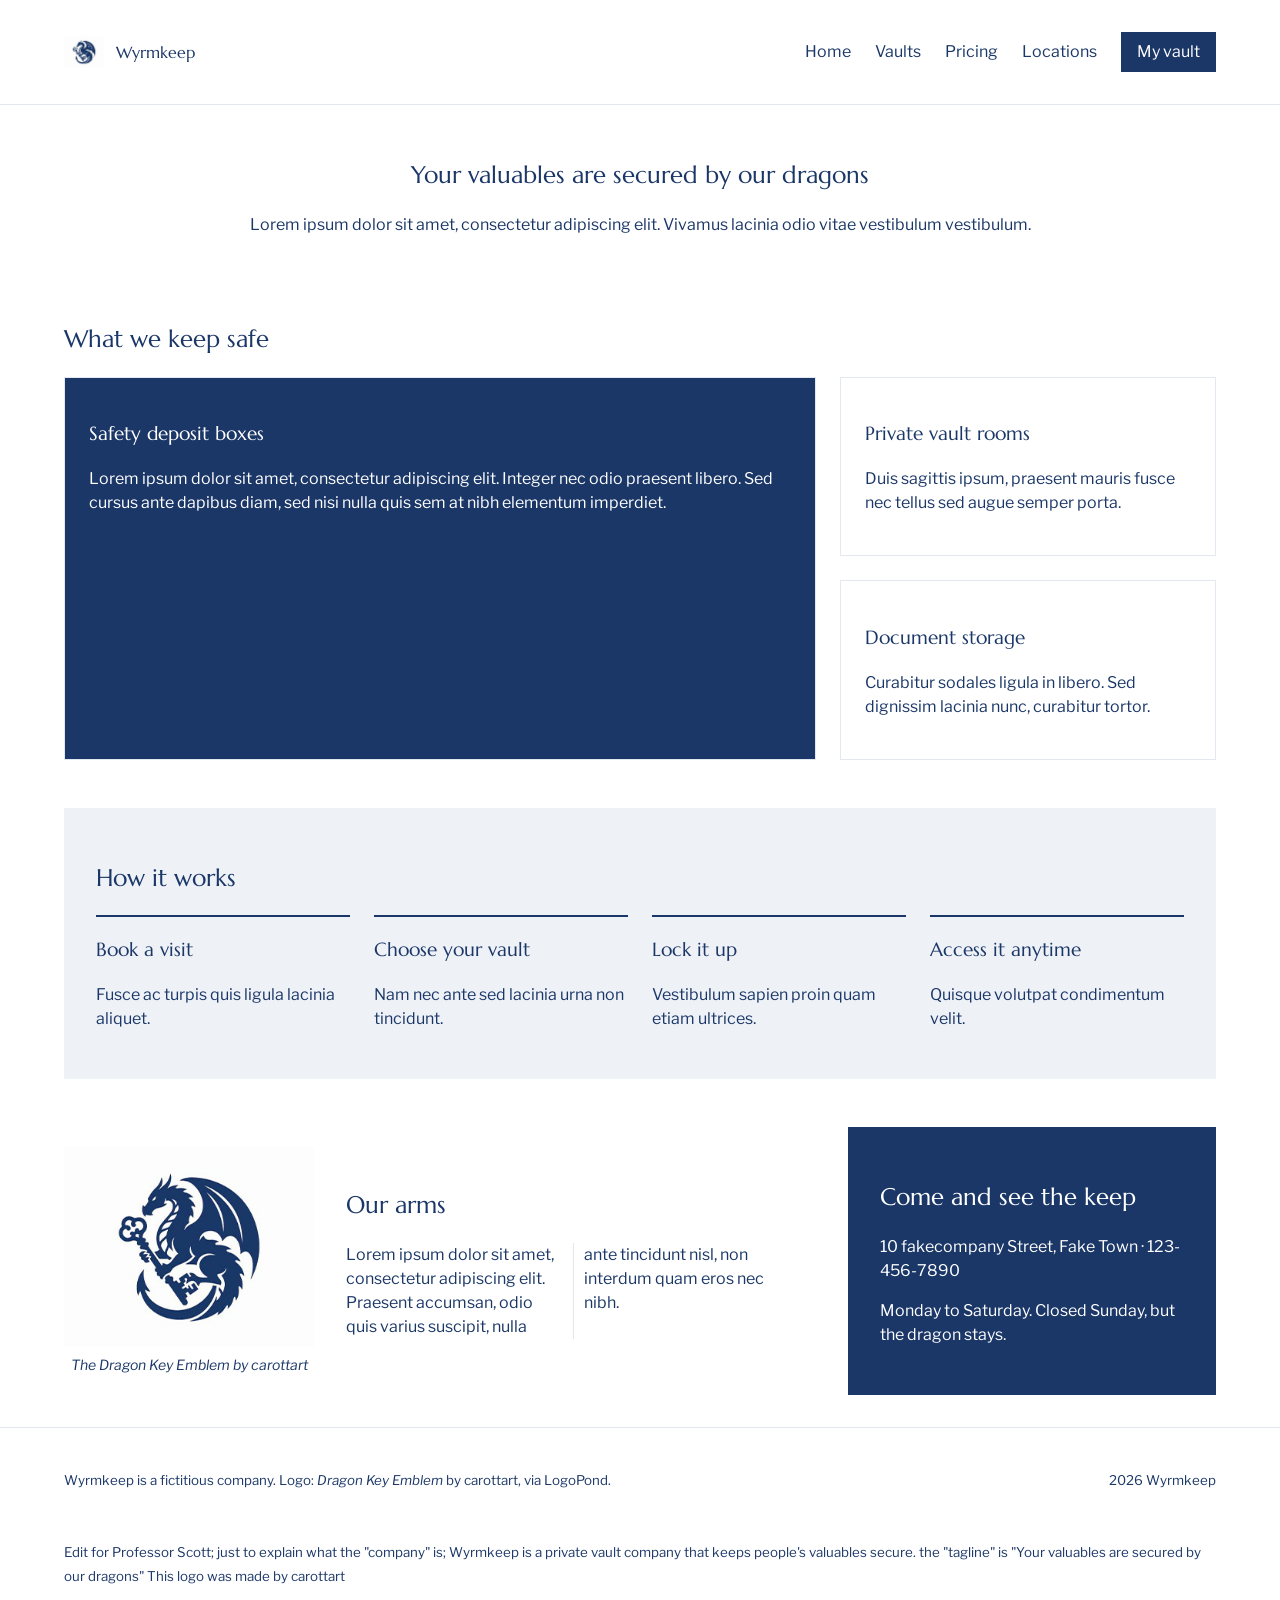
<file: assignment-1/index.html>
<!-- Mustafa Ali 
Comp2081 CSS -->

<!DOCTYPE html>
<html lang="en">
<head>
    <meta charset="UTF-8">
    <meta name="viewport" content="width=device-width, initial-scale=1.0">
    <title>Wyrmkeep | Private Vaults</title>
    <link rel="stylesheet" href="https://fonts.googleapis.com/css2?family=Libre+Franklin:wght@400;600&family=Marcellus&display=swap">
    <link rel="stylesheet" href="css/style.css">
</head>
<body>

    <header>
        <div class="brand">
            <img src="images/logo.png" alt="Wyrmkeep logo">
            Wyrmkeep
        </div>
        <nav class="main-nav">
            <ul>
                <li><a href="index.html">Home</a></li>
                <li><a href="vaults.html">Vaults</a></li>
                <li><a href="pricing.html">Pricing</a></li>
                <li><a href="locations.html">Locations</a></li>
                <li><a href="my-vault.html" class="nav-button">My vault</a></li>
            </ul>
        </nav>
    </header>

    <main>

        <section class="welcome">
            <h1>Your valuables are secured by our dragons</h1>
            <p>Lorem ipsum dolor sit amet, consectetur adipiscing elit. Vivamus lacinia odio vitae vestibulum vestibulum.</p>
        </section>

        <section class="services">
            <h2>What we keep safe</h2>
            <div class="cards">
                <article>
                    <h3>Safety deposit boxes</h3>
                    <p>Lorem ipsum dolor sit amet, consectetur adipiscing elit. Integer nec odio praesent libero. Sed cursus ante dapibus diam, sed nisi nulla quis sem at nibh elementum imperdiet.</p>
                </article>
                <article>
                    <h3>Private vault rooms</h3>
                    <p>Duis sagittis ipsum, praesent mauris fusce nec tellus sed augue semper porta.</p>
                </article>
                <article>
                    <h3>Document storage</h3>
                    <p>Curabitur sodales ligula in libero. Sed dignissim lacinia nunc, curabitur tortor.</p>
                </article>
            </div>
        </section>

        <section class="process">
            <h2>How it works</h2>
            <ol class="steps">
                <li><h3>Book a visit</h3><p>Fusce ac turpis quis ligula lacinia aliquet.</p></li>
                <li><h3>Choose your vault</h3><p>Nam nec ante sed lacinia urna non tincidunt.</p></li>
                <li><h3>Lock it up</h3><p>Vestibulum sapien proin quam etiam ultrices.</p></li>
                <li><h3>Access it anytime</h3><p>Quisque volutpat condimentum velit.</p></li>
            </ol>
        </section>

        <section class="arms">
            <figure>
                <img src="images/logo.png" alt="The Dragon Key Emblem">
                <figcaption>The Dragon Key Emblem by carottart</figcaption>
            </figure>
            <div>
                <h2>Our arms</h2>
                <p>Lorem ipsum dolor sit amet, consectetur adipiscing elit. Praesent accumsan, odio quis varius suscipit, nulla ante tincidunt nisl, non interdum quam eros nec nibh.</p>
            </div>
        </section>

        <aside class="visit">
            <h2>Come and see the keep</h2>
            <p>10 fakecompany Street, Fake Town &middot; 123-456-7890</p>
            <p>Monday to Saturday. Closed Sunday, but the dragon stays.</p>
        </aside>

    </main>

    <footer>
        <p><small>Wyrmkeep is a fictitious company. Logo: <em>Dragon Key Emblem</em> by carottart, via LogoPond.</small></p>
        <p><small>2026 Wyrmkeep</small></p>
        <p><small>Edit for Professor Scott; just to explain what the "company" is; Wyrmkeep is a private vault company that keeps people's valuables secure. the "tagline" is "Your valuables are secured by our dragons" This logo was made by carottart </small></p>
    </footer>

</body>
</html>
</file>
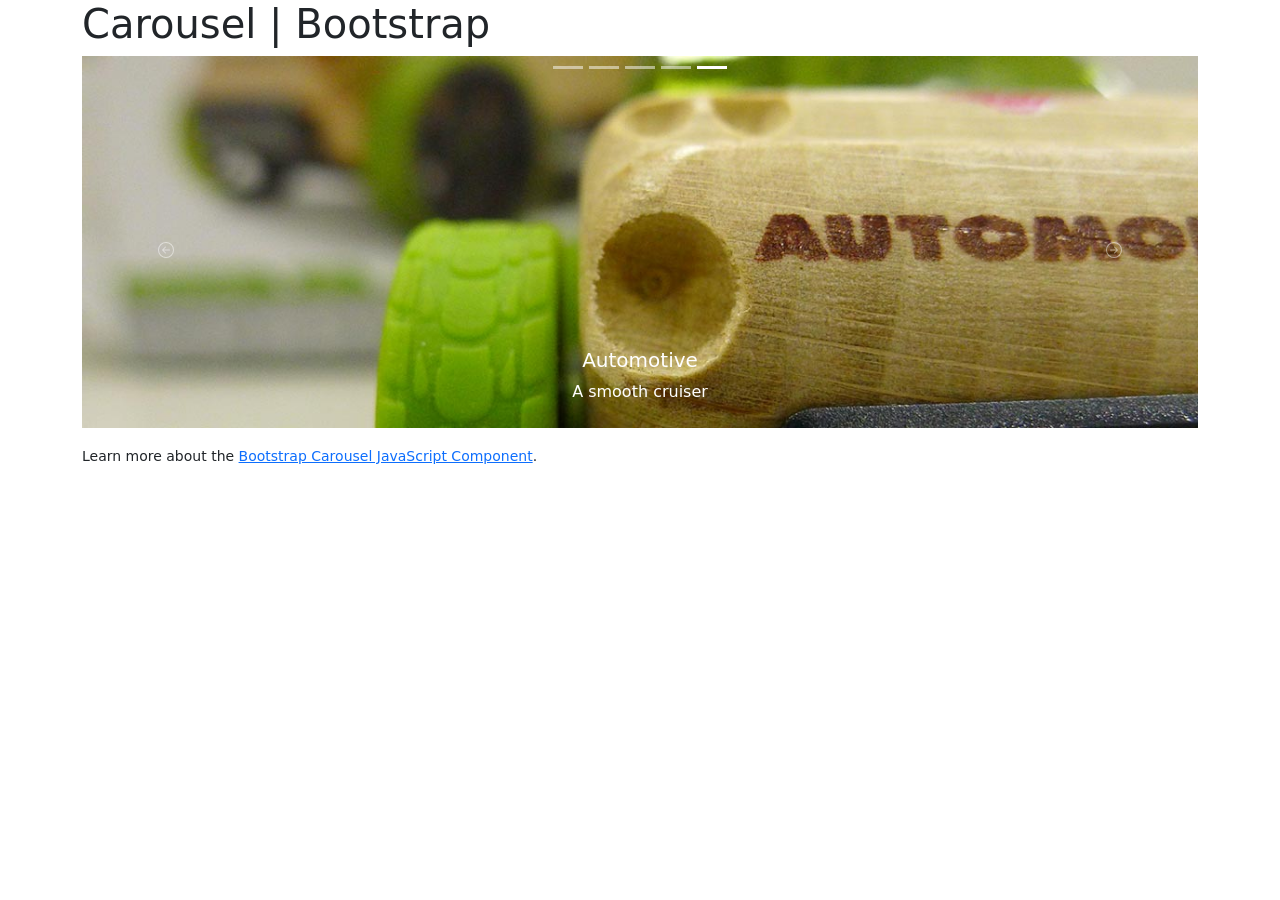
<file: lab/index.html>
<!DOCTYPE html>
<html lang="en">
	<head>
		<meta charset="utf-8">
		<meta name="viewport" content="width=device-width, initial-scale=1, shrink-to-fit=no">
		<title>Carousel | Bootstrap</title>

		<!-- Bootstrap -->
		<!-- STEP 1: Link to the Bootstrap CSS using a Content Distribution Network (CDN), and the Bootstrap JS libraries (jQuery, popper.js, and bootstrap.js) at the bottom of the page template -->
		<link href="https://cdn.jsdelivr.net/npm/bootstrap@5.3.8/dist/css/bootstrap.min.css" rel="stylesheet" integrity="sha384-sRIl4kxILFvY47J16cr9ZwB07vP4J8+LH7qKQnuqkuIAvNWLzeN8tE5YBujZqJLB" crossorigin="anonymous">
		<!-- STEP 11: Link to your custom styles, then open the CSS file in your code editor -->

	</head>
	<body>
		<!-- STEP 2: Build a fluid or a fixed-width container for proper alignment and padding of content-->
		<div class="container">
		<!-- STEP 3: Build out your basic page-level containers, HEADER, MAIN, FOOTER,and add an H1 inside the HEADER to begin the document outline -->
			<header>
				<h1>Carousel | Bootstrap</h1>
			</header>
			<main>
				<div id="carouselCars" class="carousel slide" data-bs-ride="carousel">
					<div class="carousel-inner">
						<div class="carousel-indicators top-0">
							<button type="button" data-bs-target="#carouselCars" data-bs-slide-to="0" aria-label="Slide 1"></button>
							<button type="button" data-bs-target="#carouselCars" data-bs-slide-to="1" aria-label="Slide 2"></button>
							<button type="button" data-bs-target="#carouselCars" data-bs-slide-to="2" aria-label="Slide 3"></button>
							<button type="button" data-bs-target="#carouselCars" data-bs-slide-to="3" aria-label="Slide 4"></button>
							<button type="button" data-bs-target="#carouselCars" data-bs-slide-to="4" class="active" aria-current="true" aria-label="Slide 5"></button>
						</div>
						<figure class="carousel-item">
							<img src="img/car1.jpg" class="d-block w-100" alt="Car 1">
							<figcaption class="carousel-caption d-none d-sm-block position-absolute bottom-0 p-2">
								<h5>C9R</h5>
								<p>A really fast coupe</p>
							</figcaption>
						</figure>
						<figure class="carousel-item">
							<img src="img/car2.jpg" class="d-block w-100" alt="Car 2">
							<figcaption class="carousel-caption d-none d-sm-block position-absolute bottom-0 p-2">
								<h5>C9</h5>
								<p>A really quick grocery-getter</p>
							</figcaption>
						</figure>
						<figure class="carousel-item">
							<img src="img/car3.jpg" class="d-block w-100" alt="Car 3">
							<figcaption class="carousel-caption d-none d-sm-block position-absolute bottom-0 p-2">
								<h5>X9X</h5>
								<p>A crazy fun off-roader</p>
							</figcaption>
						</figure>
						<figure class="carousel-item">
							<img src="img/car4.jpg" class="d-block w-100" alt="Car 4">
							<figcaption class="carousel-caption d-none d-sm-block position-absolute bottom-0 p-2">
								<h5>MadeUP</h5>
								<p>A tiny little truck split in half</p>
							</figcaption>
						</figure>
						<figure class="carousel-item active">
							<img src="img/car5.jpg" class="d-block w-100" alt="Car 5">
							<figcaption class="carousel-caption d-none d-sm-block position-absolute bottom-0 p-2">
								<h5>Automotive</h5>
								<p>A smooth cruiser</p>
							</figcaption>
						</figure>
					</div><!-- .carousel-inner -->
					<button class="carousel-control-prev" type="button" data-bs-target="#carouselCars" data-bs-slide="prev">
						<svg xmlns="http://www.w3.org/2000/svg" width="16" height="16" fill="currentColor" class="bi bi-arrow-left-circle" viewBox="0 0 16 16">
  							<path fill-rule="evenodd" d="M1 8a7 7 0 1 0 14 0A7 7 0 0 0 1 8m15 0A8 8 0 1 1 0 8a8 8 0 0 1 16 0m-4.5-.5a.5.5 0 0 1 0 1H5.707l2.147 2.146a.5.5 0 0 1-.708.708l-3-3a.5.5 0 0 1 0-.708l3-3a.5.5 0 1 1 .708.708L5.707 7.5z"/>
						</svg>
						<!-- <span class="carousel-control-prev-icon" aria-hidden="true"></span> -->
						<span class="visually-hidden">Previous</span>
					</button>
					<button class="carousel-control-next" type="button" data-bs-target="#carouselCars" data-bs-slide="next">
						<svg xmlns="http://www.w3.org/2000/svg" width="16" height="16" fill="currentColor" class="bi bi-arrow-right-circle" viewBox="0 0 16 16">
  							<path fill-rule="evenodd" d="M1 8a7 7 0 1 0 14 0A7 7 0 0 0 1 8m15 0A8 8 0 1 1 0 8a8 8 0 0 1 16 0M4.5 7.5a.5.5 0 0 0 0 1h5.793l-2.147 2.146a.5.5 0 0 0 .708.708l3-3a.5.5 0 0 0 0-.708l-3-3a.5.5 0 1 0-.708.708L10.293 7.5z"/>
						</svg>
						<!-- <span class="carousel-control-next-icon" aria-hidden="true"></span> -->
						<span class="visually-hidden">Next</span>
					</button>
				</div>
		<!-- STEP 4: Copy the example code from the Bootstrap documentation (use the handy "COPY" button to the top right of the code example panel), paste here, and adjust formatting -->
		<!-- STEP 5: Replace any generic elements with more semantic sectioning or phrasing elements - add all appropriate classes to elements -->
		<!-- STEP 6: Add a caption to each slide -->
		<!-- STEP 7: Add a placeholder image for each slide (https://placehold.co/1200x400 is a great service for this sort of prototyping work) -->
		<!-- STEP 8: Add a third slide, and point IMG elements to photos of cars provided in img/ directory -->
		<!-- STEP 9a: Add the next/prev icons (add the HTML with the appropriate classes below) -->
		<!-- STEP 9b: Change the icons - consult https://icons.getbootstrap.com/ to pick a new set of arrows using SVG and insert below -->
		<!-- STEP 9c: Add the carousel indicators just inside the #carousel-cars, but before the .carousel-inner using the appropriate HTML -->
		<!-- STEP 10: Let's change the position of the captions - go to STEP 11 above -->
			</main>
			<footer>
				<p><small>Learn more about the <a href="https://getbootstrap.com/docs/4.5/components/carousel/" title="View the Bootstrap documentation for the JavaScript Carousel Component">Bootstrap Carousel JavaScript Component</a>.</small></p>
			</footer>
		</div><!-- .container -->
		<!-- Include Popper JS, then Bootstrap JS -->
		<script src="https://cdn.jsdelivr.net/npm/bootstrap@5.3.8/dist/js/bootstrap.bundle.min.js" integrity="sha384-FKyoEForCGlyvwx9Hj09JcYn3nv7wiPVlz7YYwJrWVcXK/BmnVDxM+D2scQbITxI" crossorigin="anonymous"></script>
		<!-- STEP 14: Use custom JavaScript to control the carousel. Attach js/custom.js below -->
		<script src="js/custom.js"></script>
		<!-- IMAGE ATTRIBUTIONS

		https://www.flickr.com/photos/songzhen/6000306219/
		song zhen
		automoblox c9r sport car
		car1.jpg

		https://www.flickr.com/photos/basknight/19038911481/
		Baldwin Saintilus
		ToyF15_0315bas
		car2.jpg

		https://www.flickr.com/photos/littlemonkeybutt/3144854729/
		Katie Levesque
		{363} automoblox
		car3.jpg

		https://www.flickr.com/photos/studiocurve/287624936/
		studio curve
		Automoblox T9
		car4.jpg

		https://www.flickr.com/photos/alan_cys/5637805540/
		艾倫周
		P1000908
		car5.jpg

		-->
	</body>
</html>
</file>
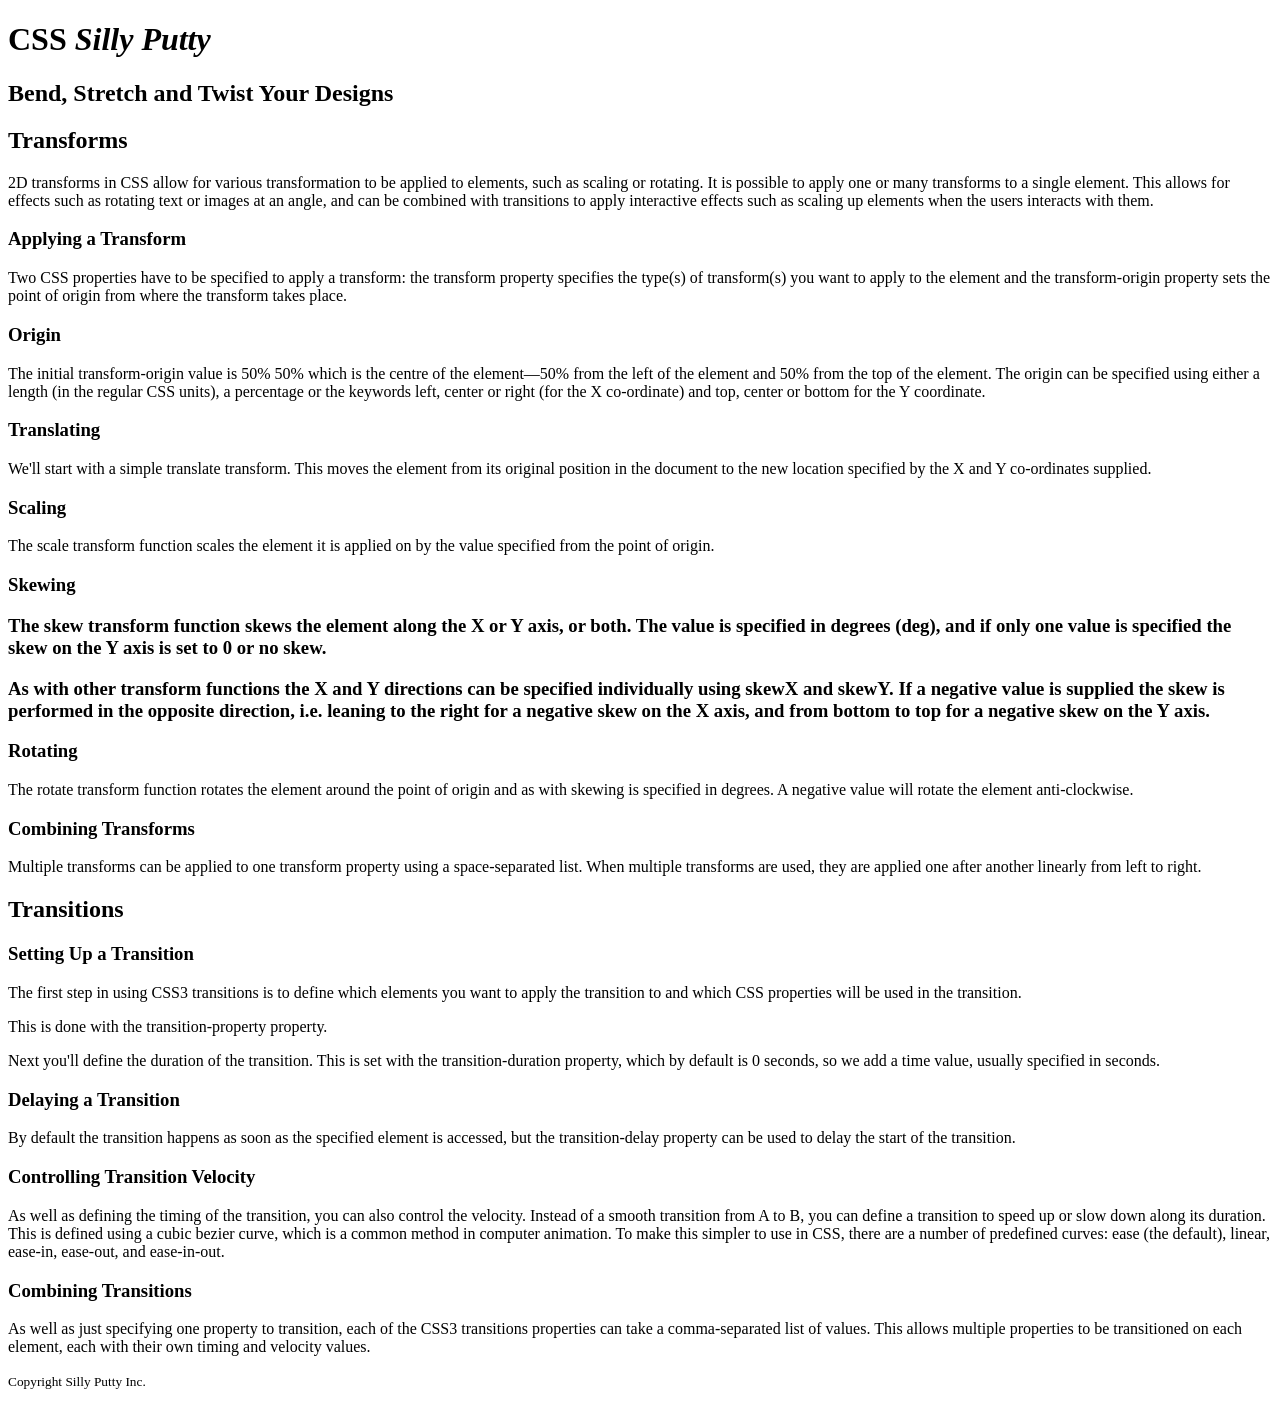
<file: lesson-10/index.html>
<!DOCTYPE html>
<html lang="en">
<!-- STEP 1: Validate your HTML (http://validator.w3.org/) -->
	<head>
		<meta charset="utf-8">
		<title>CSS Silly Putty</title>
		<!-- STEP 2: Normalize your CSS -->
		
		<!-- STEP 3: Attach external CSS -->
		
	</head>
	<body>
		<div id="container">
			<header>
				<h1><strong>CSS <em>Silly Putty</em></strong></h1>
				<h2>Bend, Stretch and Twist Your Designs</h2>
				<nav><!-- Global navigation would go here --></nav>
			</header>
			<main>
				<section id="transforms">
					<h2>Transforms</h2>
					<p>2D transforms in CSS allow for various transformation to be applied to elements, such as scaling or rotating. It is possible to apply one or many transforms to a single element. This allows for effects such as rotating text or images at an angle, and can be combined with transitions to apply interactive effects such as scaling up elements when the users interacts with them.</p>
					<h3>Applying a Transform</h3>
					<p>Two CSS properties have to be specified to apply a transform: the transform property specifies the type(s) of transform(s) you want to apply to the element and the transform-origin property sets the point of origin from where the transform takes place.</p>
					<h3>Origin</h3>
					<p>The initial transform-origin value is 50% 50% which is the centre of the element—50% from the left of the element and 50% from the top of the element. The origin can be specified using either a length (in the regular CSS units), a percentage or the keywords left, center or right (for the X co-ordinate) and top, center or bottom for the Y coordinate.</p>
					<h3>Translating</h3>
					<p>We'll start with a simple translate transform. This moves the element from its original position in the document to the new location specified by the X and Y co-ordinates supplied.</p>
					<h3>Scaling</h3>
					<p>The scale transform function scales the element it is applied on by the value specified from the point of origin.</p>
					<h3>Skewing
					<p>The skew transform function skews the element along the X or Y axis, or both. The value is specified in degrees (deg), and if only one value is specified the skew on the Y axis is set to 0 or no skew.</p>
					<p>As with other transform functions the X and Y directions can be specified individually using skewX and skewY. If a negative value is supplied the skew is performed in the opposite direction, i.e. leaning to the right for a negative skew on the X axis, and from bottom to top for a negative skew on the Y axis.</p>
					<h3>Rotating</h3>
					<p>The rotate transform function rotates the element around the point of origin and as with skewing is specified in degrees. A negative value will rotate the element anti-clockwise.
					<h3>Combining Transforms</h3>
					<p>Multiple transforms can be applied to one transform property using a space-separated list. When multiple transforms are used, they are applied one after another linearly from left to right.</p>
				</section>
				<section id="transitions">
					<h2>Transitions</h2>
					<h3>Setting Up a Transition</h3>
					<p>The first step in using CSS3 transitions is to define which elements you want to apply the transition to and which CSS properties will be used in the transition.</p>
					<p>This is done with the transition-property property.</p>
					<p>Next you'll define the duration of the transition. This is set with the transition-duration property, which by default is 0 seconds, so we add a time value, usually specified in seconds.</p>
					<h3>Delaying a Transition</h3>
					<p>By default the transition happens as soon as the specified element is accessed, but the transition-delay property can be used to delay the start of the transition.</p>
					<h3>Controlling Transition Velocity</h3>
					<p>As well as defining the timing of the transition, you can also control the velocity. Instead of a smooth transition from A to B, you can define a transition to speed up or slow down along its duration. This is defined using a cubic bezier curve, which is a common method in computer animation. To make this simpler to use in CSS, there are a number of predefined curves: ease (the default), linear, ease-in, ease-out, and ease-in-out.</p>
					<h3>Combining Transitions</h3>
					<p>As well as just specifying one property to transition, each of the CSS3 transitions properties can take a comma-separated list of values. This allows multiple properties to be transitioned on each element, each with their own timing and velocity values.</p>
				</section>
			</main>
			<footer>
				<p><small>Copyright Silly Putty Inc.</small></p>
			</footer>
		</div><!-- #container -->
	</body>
</html>
</file>
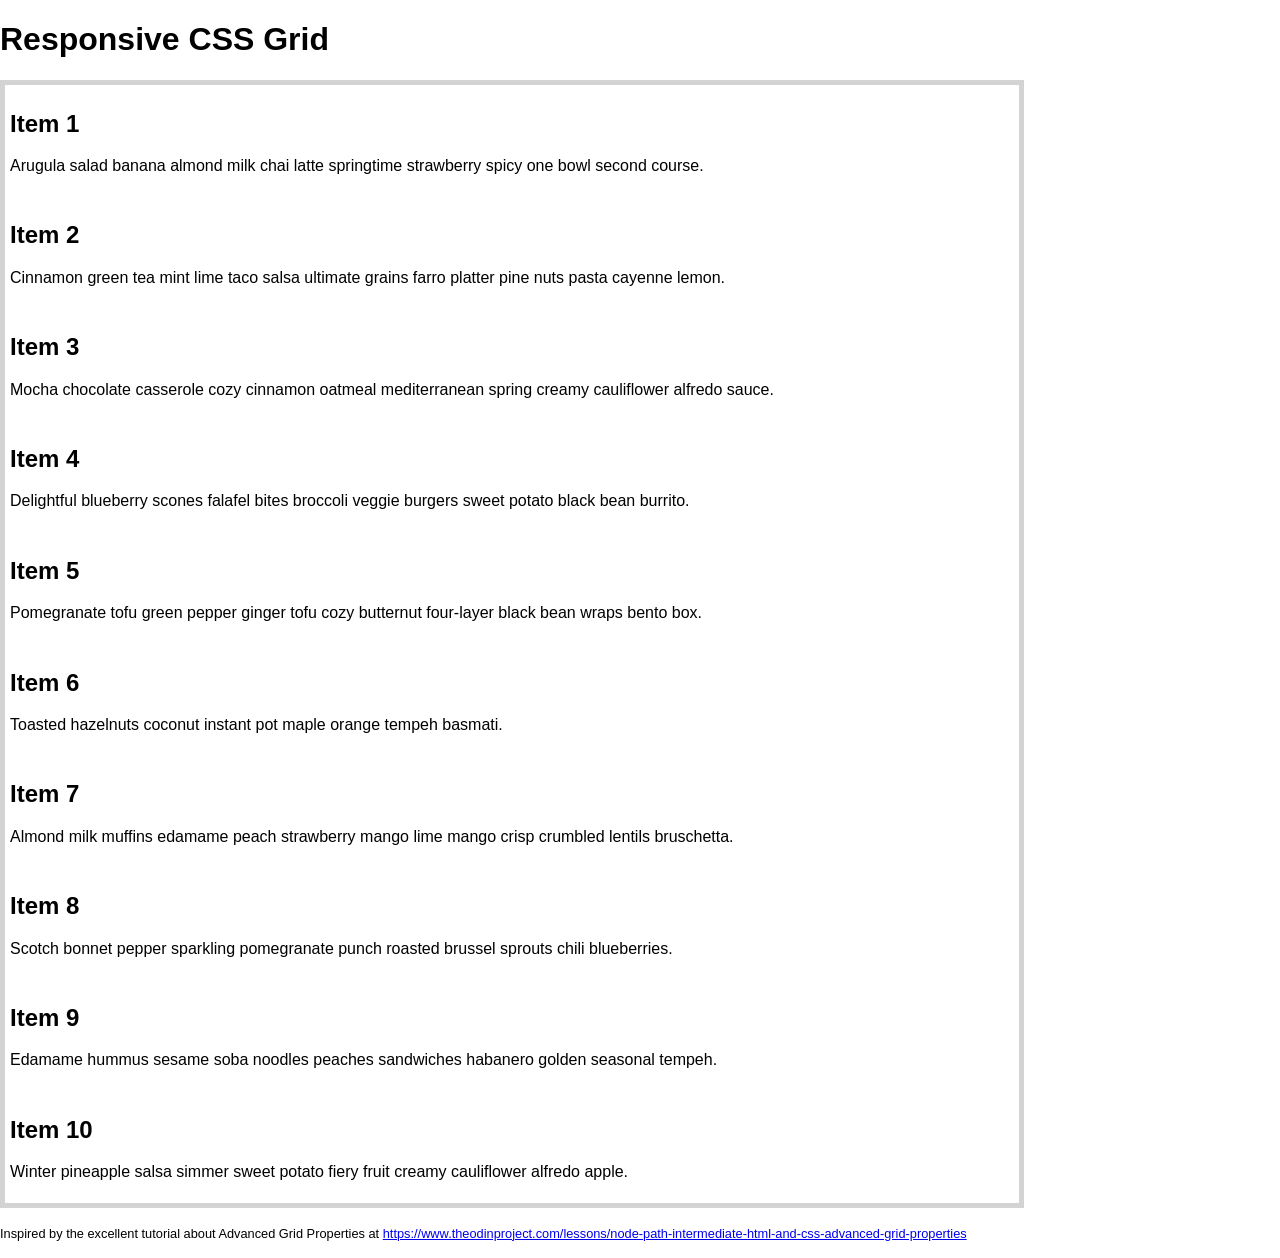
<file: lesson-11/index.html>
<!DOCTYPE html>
<html lang="en">
    <head>
        <meta charset="utf-8">
        <title>Week 11 - COMP2081 Advanced Interface Design Using CSS</title>
        <meta name="viewport" content="width=device-width, initial-scale=1.0">
        <link href="css/normalize.css" rel="stylesheet">
        <link href="css/styles.css" rel="stylesheet">
    </head>
<body>
    <!-- This lesson is adapted from the outstanding tutorial called "Advanced Grid Properties" at The Odin Project (https://www.theodinproject.com/lessons/node-path-intermediate-html-and-css-advanced-grid-properties#introduction) -->

    <!-- Thanks to https://veganipsum.me/ for the hillarious take on lorem ipsum below -->
    <header>
        <h1>Responsive CSS Grid</h1>
    </header>
    <main>
        <section>
            <article>
                <h2>Item 1</h2>
                <p>Arugula salad banana almond milk chai latte springtime strawberry spicy one bowl second course.</p>
            </article>
            <article>
                <h2>Item 2</h2>
                <p>Cinnamon green tea mint lime taco salsa ultimate grains farro platter pine nuts pasta cayenne lemon.</p>
            </article>
            <article>
                <h2>Item 3</h2>
                <p>Mocha chocolate casserole cozy cinnamon oatmeal mediterranean spring creamy cauliflower alfredo sauce.</p>
            </article>
            <article>
                <h2>Item 4</h2>
                <p>Delightful blueberry scones falafel bites broccoli veggie burgers sweet potato black bean burrito.</p>
            </article>
            <article>
                <h2>Item 5</h2>
                <p>Pomegranate tofu green pepper ginger tofu cozy butternut four-layer black bean wraps bento box.</p>
            </article>
            <article>
                <h2>Item 6</h2>
                <p>Toasted hazelnuts coconut instant pot maple orange tempeh basmati.</p>
            </article>
            <article>
                <h2>Item 7</h2>
                <p>Almond milk muffins edamame peach strawberry mango lime mango crisp crumbled lentils bruschetta.</p>
            </article>
            <article>
                <h2>Item 8</h2>
                <p>Scotch bonnet pepper sparkling pomegranate punch roasted brussel sprouts chili blueberries.</p>
            </article>
            <article>
                <h2>Item 9</h2>
                <p>Edamame hummus sesame soba noodles peaches sandwiches habanero golden seasonal tempeh.</p>
            </article>
            <article>
                <h2>Item 10</h2>
                <p>Winter pineapple salsa simmer sweet potato fiery fruit creamy cauliflower alfredo apple.</p>
            </article>
        </section>
    </main>
    <footer>
        <p><small>Inspired by the excellent tutorial about Advanced Grid Properties at <a href="https://www.theodinproject.com/lessons/node-path-intermediate-html-and-css-advanced-grid-properties" title="Read more at the Odin Project">https://www.theodinproject.com/lessons/node-path-intermediate-html-and-css-advanced-grid-properties</a></small></p>
    </footer>
</body>
</html>
</file>
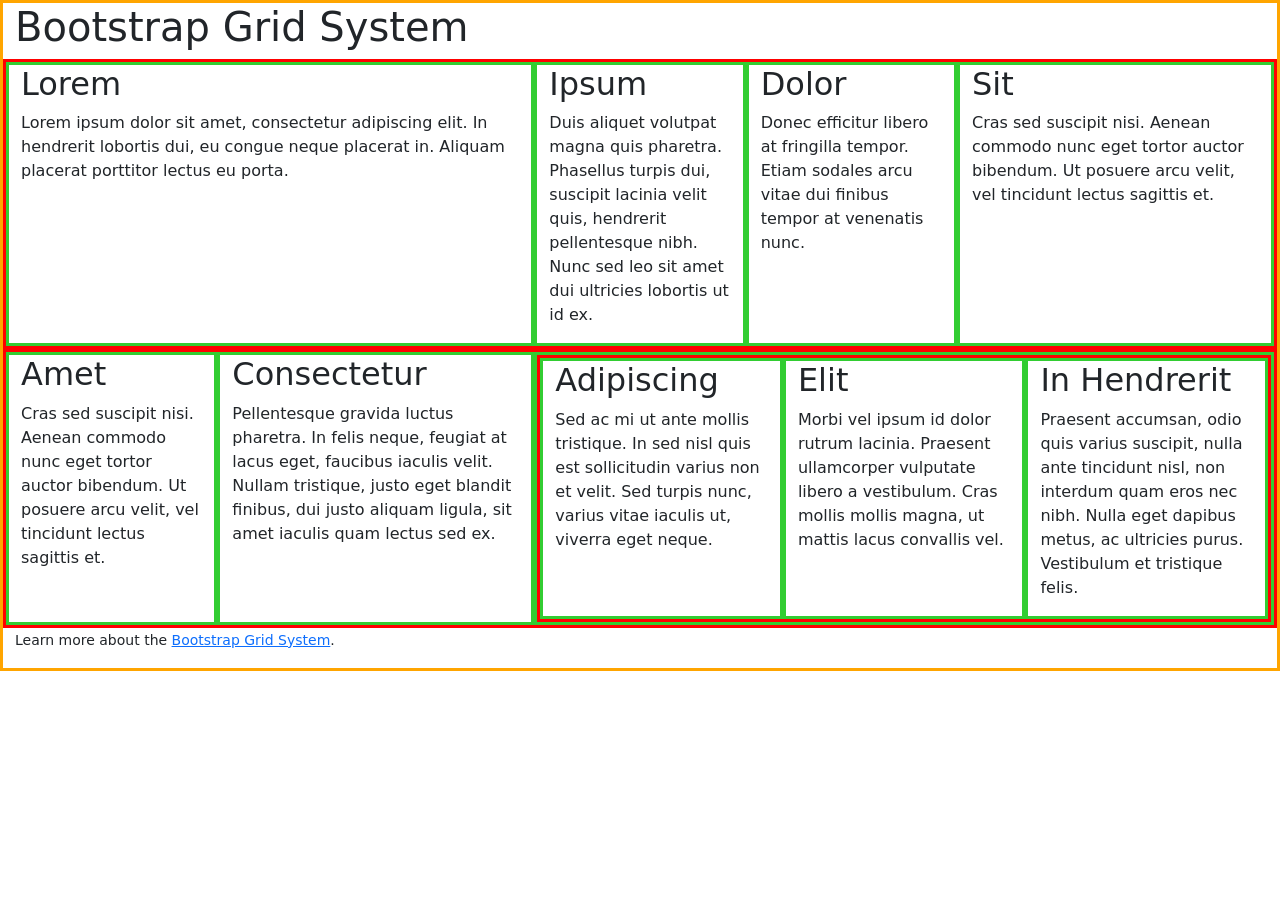
<file: lesson-4/index.html>
<!DOCTYPE html>
<html lang="en">
	<head>
		<!-- STEP 1: Always set character encoding first -->
		<meta charset="utf-8" />
		<!-- STEP 2: Add the responsive viewport meta tag -->
		<meta name="viewport" content="width=device-width, initial-scale=1" />
		<!-- STEP 3: Add a suitable title -->
		<title>Lesson 4: Bootstrap Grid | COMP 2081</title>
		<!-- STEP 4: Link to the Bootstrap CSS -->
    	<link href="https://cdn.jsdelivr.net/npm/bootstrap@5.3.8/dist/css/bootstrap.min.css" rel="stylesheet" integrity="sha384-sRIl4kxILFvY47J16cr9ZwB07vP4J8+LH7qKQnuqkuIAvNWLzeN8tE5YBujZqJLB" crossorigin="anonymous" />
		<style>
			/* STEP 9: Add diagnostic styles to visualize grid - remove when your layout is complete */
			[class^="container"] {
				border: 3px solid orange;
			}
			.row {
				border: 3px solid red;
			}
			[class^="col"] {
				border: 3px solid limegreen;
			}
		</style>
	</head>
	<body>
		<!-- STEP 8: Build a fluid or a fixed-width container for proper alignment and padding of content (.container or .container-fluid)-->
		<div class="container-fluid">
			<!-- STEP 6: Build out your basic page-level containers, HEADER, MAIN, FOOTER -->
			<header>
				<h1>Bootstrap Grid System</h1>
			</header>
			<!-- STEP 7: It is recommended that your H1 be placed in the HEADER, for proper document outline -->
			<main>
			<!-- STEP 10: Build a row element using a <div class="row"> around the first 4 paragraphs and headings in the <main> -->
			<!-- STEP 11: Build out your columns with a <div class="col">, noticing they will all be equal in width -->
			<!-- STEP 12: There are 12 columns - modify each of the columns to span a different width by adding a number to each of the classes (.col-*) -->
			<!-- STEP 13: Remove all numbers from the .col classes, and try targetting device widths (.col-sm, .col-md, .col-lg, .col-xl) -->
			<!-- STEP 14: Combine device widths and column width settings (col-md-*) -->
			<!-- STEP 15: Set different column widths for each of the device widths (col-sm-4 col-md-3 col-lg-5 col-xl-6, for example) -->
				<section class="row">
					<article class="col-12 col-sm-6 col-md-12 col-lg-12 col-xl-5">
						<h2>Lorem</h2>
						<p>Lorem ipsum dolor sit amet, consectetur adipiscing elit. In hendrerit lobortis dui, eu congue neque placerat in. Aliquam placerat porttitor lectus eu porta.</p>
					</article>
					<article class="col-12 col-sm-6 col-md-7 col-lg-4 col-xl-2">
						<h2>Ipsum</h2>
						<p>Duis aliquet volutpat magna quis pharetra. Phasellus turpis dui, suscipit lacinia velit quis, hendrerit pellentesque nibh. Nunc sed leo sit amet dui ultricies lobortis ut id ex.</p>
					</article>
					<article class="col-12 col-sm-6 col-md-5 col-lg-4 col-xl-2">
						<h2>Dolor</h2>
						<p>Donec efficitur libero at fringilla tempor. Etiam sodales arcu vitae dui finibus tempor at venenatis nunc.</p>
					</article>
					<article class="col-12 col-sm-6 col-md-12 col-lg-4 col-xl-3">
						<h2>Sit</h2>
						<p>Cras sed suscipit nisi. Aenean commodo nunc eget tortor auctor bibendum. Ut posuere arcu velit, vel tincidunt lectus sagittis et.</p>
					</article>
				</section><!-- .row -->

		<!-- STEP 16: Build a second row element to capture the rest of the content inside the <main> -->
				<section class="row">
					<article class="col-2">
						<h2>Amet</h2>
						<p>Cras sed suscipit nisi. Aenean commodo nunc eget tortor auctor bibendum. Ut posuere arcu velit, vel tincidunt lectus sagittis et.</p>
					</article>
					<article class="col-3">
						<h2>Consectetur</h2>
						<p>Pellentesque gravida luctus pharetra. In felis neque, feugiat at lacus eget, faucibus iaculis velit. Nullam tristique, justo eget blandit finibus, dui justo aliquam ligula, sit amet iaculis quam lectus sed ex.</p>
					</article>
		<!-- STEP 17: Add 3 columns, with 2, 3, and 7 as the spans - the last column will contain the last 3 headings and paragraphs -->
		<!-- STEP 18a: Create a new row inside the last column -->
					<article class="col-7">
						<div class="row">
							<aside class="col-12 col-lg-4">
								<h2>Adipiscing</h2>
								<p>Sed ac mi ut ante mollis tristique. In sed nisl quis est sollicitudin varius non et velit. Sed turpis nunc, varius vitae iaculis ut, viverra eget neque.</p>
							</aside>
							<aside class="col-6 col-lg-4">
								<h2>Elit</h2>
								<p>Morbi vel ipsum id dolor rutrum lacinia. Praesent ullamcorper vulputate libero a vestibulum. Cras mollis mollis magna, ut mattis lacus convallis vel.</p>
							</aside>
							<aside class="col-6 col-lg-4">
								<h2>In Hendrerit</h2>
								<p>Praesent accumsan, odio quis varius suscipit, nulla ante tincidunt nisl, non interdum quam eros nec nibh. Nulla eget dapibus metus, ac ultricies purus. Vestibulum et tristique felis.</p>
							</aside>
						</div><!-- .row -->
					</article>
				</section><!-- .row -->
			</main>
		<!-- STEP 18b: Build 3 columns above (for each of the H2 and P pairs) with classes "col-6", "col-6", and "col12" respectively -->
			<footer>
				<p><small>Learn more about the <a href="http://getbootstrap.com/css/#grid" title="View the Bootstrap documentation for the Grid">Bootstrap Grid System</a>.</small></p>
			</footer>
		</div><!-- .container -->
		<!-- STEP 5: Add all the supporting JavaScript libraries -->
		<script src="https://cdn.jsdelivr.net/npm/@popperjs/core@2.11.8/dist/umd/popper.min.js" integrity="sha384-I7E8VVD/ismYTF4hNIPjVp/Zjvgyol6VFvRkX/vR+Vc4jQkC+hVqc2pM8ODewa9r" crossorigin="anonymous"></script>
		
		<script src="https://cdn.jsdelivr.net/npm/bootstrap@5.3.8/dist/js/bootstrap.min.js" integrity="sha384-G/EV+4j2dNv+tEPo3++6LCgdCROaejBqfUeNjuKAiuXbjrxilcCdDz6ZAVfHWe1Y" crossorigin="anonymous"></script>
		<!-- STEP 19: Swap out as many of the above DIV elements as you can with more semantic ones -->
		<!-- STEP 20: Validate your code http://validator.w3.org/ -->
		<!-- STEP 21: Imagine the endless layout possibilities! -->
	</body>
</html>
</file>
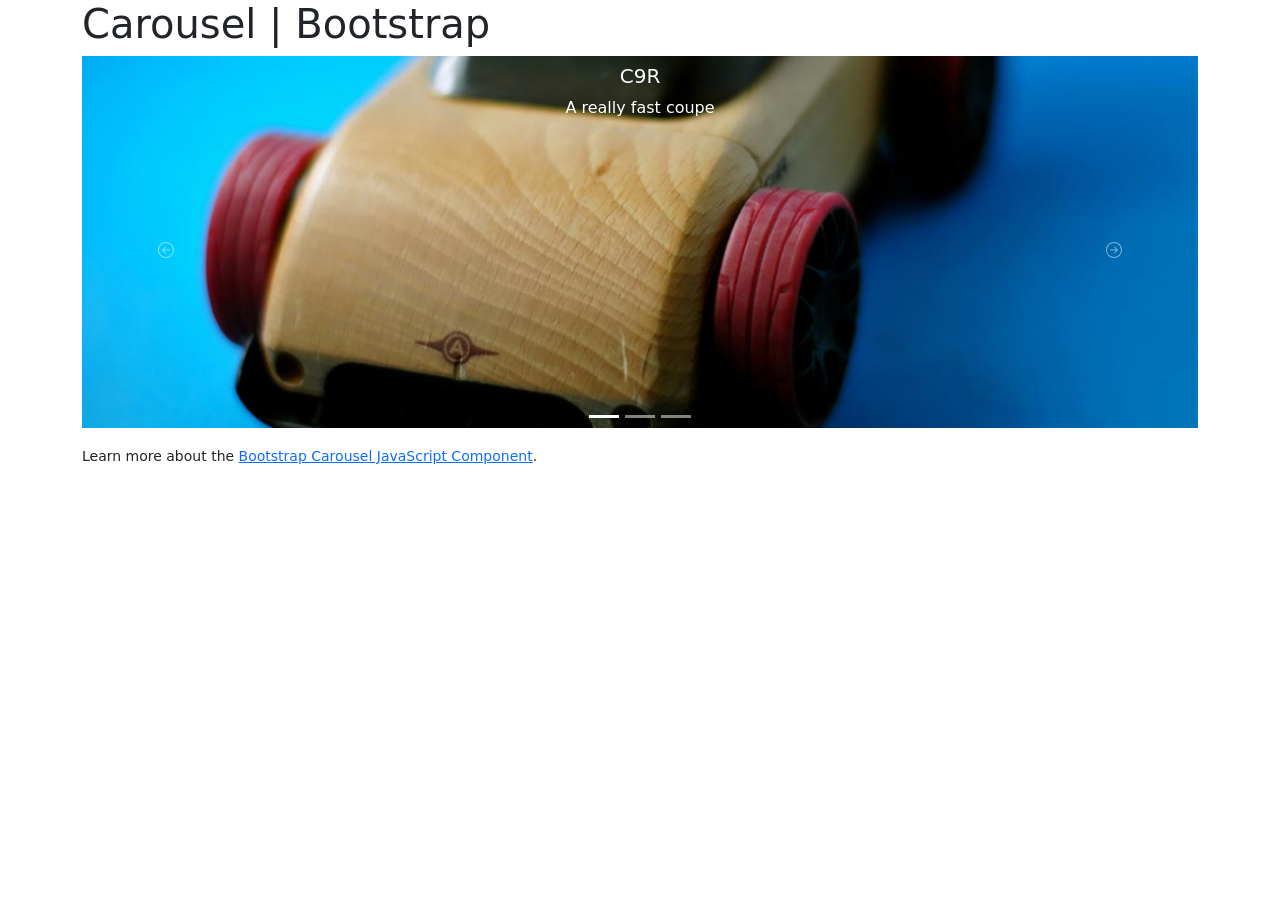
<file: lesson-5/index.html>
<!DOCTYPE html>
<html lang="en">
	<head>
		<meta charset="utf-8">
		<meta name="viewport" content="width=device-width, initial-scale=1, shrink-to-fit=no">
		<title>Carousel | Bootstrap</title>

		<!-- Bootstrap -->
		<!-- STEP 1: Link to the Bootstrap CSS using a Content Distribution Network (CDN), and the Bootstrap JS libraries (jQuery, popper.js, and bootstrap.js) at the bottom of the page template -->
		<link href="https://cdn.jsdelivr.net/npm/bootstrap@5.3.8/dist/css/bootstrap.min.css" rel="stylesheet" integrity="sha384-sRIl4kxILFvY47J16cr9ZwB07vP4J8+LH7qKQnuqkuIAvNWLzeN8tE5YBujZqJLB" crossorigin="anonymous">
		<!-- STEP 11: Link to your custom styles, then open the CSS file in your code editor -->

	</head>
	<body>
		<!-- STEP 2: Build a fluid or a fixed-width container for proper alignment and padding of content-->
		<div class="container">
		<!-- STEP 3: Build out your basic page-level containers, HEADER, MAIN, FOOTER,and add an H1 inside the HEADER to begin the document outline -->
			<header>
				<h1>Carousel | Bootstrap</h1>
			</header>
			<main>
				<div id="carouselCars" class="carousel slide" data-bs-ride="carousel">
					<div class="carousel-inner">
						<div class="carousel-indicators">
							<button type="button" data-bs-target="#carouselCars" data-bs-slide-to="0" class="active" aria-current="true" aria-label="Slide 1"></button>
							<button type="button" data-bs-target="#carouselCars" data-bs-slide-to="1" aria-label="Slide 2"></button>
							<button type="button" data-bs-target="#carouselCars" data-bs-slide-to="2" aria-label="Slide 3"></button>
						</div>
						<figure class="carousel-item active">
							<img src="img/car1.jpg" class="d-block w-100" alt="Car 1">
							<figcaption class="carousel-caption d-none d-sm-block position-absolute top-0 p-2">
								<h5>C9R</h5>
								<p>A really fast coupe</p>
							</figcaption>
						</figure>
						<figure class="carousel-item">
							<img src="img/car2.jpg" class="d-block w-100" alt="Car 2">
							<figcaption class="carousel-caption d-none d-sm-block position-absolute top-0 p-2">
								<h5>C9</h5>
								<p>A really quick grocery-getter</p>
							</figcaption>
						</figure>
						<figure class="carousel-item">
							<img src="img/car3.jpg" class="d-block w-100" alt="Car 3">
							<figcaption class="carousel-caption d-none d-sm-block position-absolute top-0 p-2">
								<h5>X9X</h5>
								<p>A crazy fun off-roader</p>
							</figcaption>
						</figure>
					</div><!-- .carousel-inner -->
					<button class="carousel-control-prev" type="button" data-bs-target="#carouselCars" data-bs-slide="prev">
						<svg xmlns="http://www.w3.org/2000/svg" width="16" height="16" fill="currentColor" class="bi bi-arrow-left-circle" viewBox="0 0 16 16">
  							<path fill-rule="evenodd" d="M1 8a7 7 0 1 0 14 0A7 7 0 0 0 1 8m15 0A8 8 0 1 1 0 8a8 8 0 0 1 16 0m-4.5-.5a.5.5 0 0 1 0 1H5.707l2.147 2.146a.5.5 0 0 1-.708.708l-3-3a.5.5 0 0 1 0-.708l3-3a.5.5 0 1 1 .708.708L5.707 7.5z"/>
						</svg>
						<!-- <span class="carousel-control-prev-icon" aria-hidden="true"></span> -->
						<span class="visually-hidden">Previous</span>
					</button>
					<button class="carousel-control-next" type="button" data-bs-target="#carouselCars" data-bs-slide="next">
						<svg xmlns="http://www.w3.org/2000/svg" width="16" height="16" fill="currentColor" class="bi bi-arrow-right-circle" viewBox="0 0 16 16">
  							<path fill-rule="evenodd" d="M1 8a7 7 0 1 0 14 0A7 7 0 0 0 1 8m15 0A8 8 0 1 1 0 8a8 8 0 0 1 16 0M4.5 7.5a.5.5 0 0 0 0 1h5.793l-2.147 2.146a.5.5 0 0 0 .708.708l3-3a.5.5 0 0 0 0-.708l-3-3a.5.5 0 1 0-.708.708L10.293 7.5z"/>
						</svg>
						<!-- <span class="carousel-control-next-icon" aria-hidden="true"></span> -->
						<span class="visually-hidden">Next</span>
					</button>
				</div>
		<!-- STEP 4: Copy the example code from the Bootstrap documentation (use the handy "COPY" button to the top right of the code example panel), paste here, and adjust formatting -->
		<!-- STEP 5: Replace any generic elements with more semantic sectioning or phrasing elements - add all appropriate classes to elements -->
		<!-- STEP 6: Add a caption to each slide -->
		<!-- STEP 7: Add a placeholder image for each slide (https://placehold.co/1200x400 is a great service for this sort of prototyping work) -->
		<!-- STEP 8: Add a third slide, and point IMG elements to photos of cars provided in img/ directory -->
		<!-- STEP 9a: Add the next/prev icons (add the HTML with the appropriate classes below) -->
		<!-- STEP 9b: Change the icons - consult https://icons.getbootstrap.com/ to pick a new set of arrows using SVG and insert below -->
		<!-- STEP 9c: Add the carousel indicators just inside the #carousel-cars, but before the .carousel-inner using the appropriate HTML -->
		<!-- STEP 10: Let's change the position of the captions - go to STEP 11 above -->
			</main>
			<footer>
				<p><small>Learn more about the <a href="https://getbootstrap.com/docs/4.5/components/carousel/" title="View the Bootstrap documentation for the JavaScript Carousel Component">Bootstrap Carousel JavaScript Component</a>.</small></p>
			</footer>
		</div><!-- .container -->
		<!-- Include Popper JS, then Bootstrap JS -->
		<script src="https://cdn.jsdelivr.net/npm/bootstrap@5.3.8/dist/js/bootstrap.bundle.min.js" integrity="sha384-FKyoEForCGlyvwx9Hj09JcYn3nv7wiPVlz7YYwJrWVcXK/BmnVDxM+D2scQbITxI" crossorigin="anonymous"></script>
		<!-- STEP 14: Use custom JavaScript to control the carousel. Attach js/custom.js below -->
		<script src="js/custom.js"></script>
		<!-- IMAGE ATTRIBUTIONS

		https://www.flickr.com/photos/songzhen/6000306219/
		song zhen
		automoblox c9r sport car
		car1.jpg

		https://www.flickr.com/photos/basknight/19038911481/
		Baldwin Saintilus
		ToyF15_0315bas
		car2.jpg

		https://www.flickr.com/photos/littlemonkeybutt/3144854729/
		Katie Levesque
		{363} automoblox
		car3.jpg

		https://www.flickr.com/photos/studiocurve/287624936/
		studio curve
		Automoblox T9
		car4.jpg

		https://www.flickr.com/photos/alan_cys/5637805540/
		艾倫周
		P1000908
		car5.jpg

		-->
	</body>
</html>
</file>
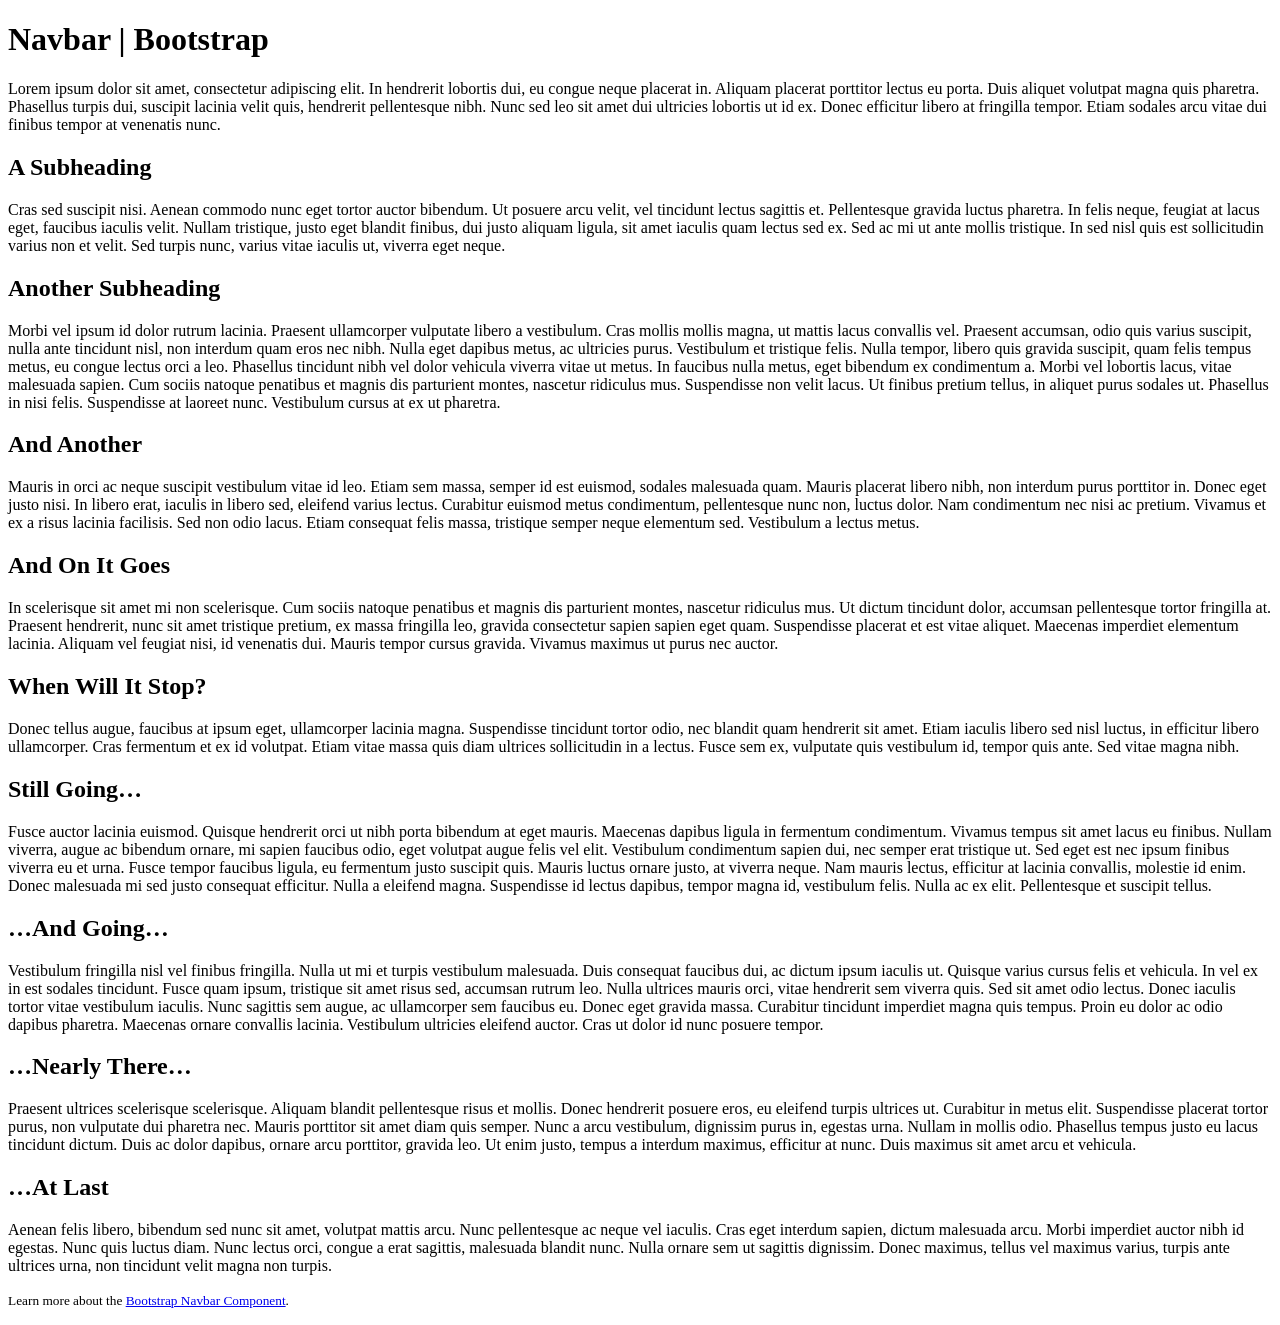
<file: lesson-6/index.html>
<!DOCTYPE html>
<html lang="en">
	<head>
		<meta charset="utf-8">
		<meta name="viewport" content="width=device-width, initial-scale=1">
		<title>Navbar | Bootstrap</title>
		<!-- Bootstrap -->
		<!-- STEP 1: Link to the Bootstrap CSS using a Content Distribution Network (CDN) -->

		<!-- STEP 16: Link to your custom styles, then open the CSS file in your code editor to add padding or margin to the MAIN element -->
		<link href="css/custom.css" rel="stylesheet">
	</head>
	<body>
<!-- STEP 3: Build a fluid or a fixed-width container for proper alignment and padding of content-->

<!-- STEP 4: Build out your basic page-level containers, HEADER, MAIN, FOOTER,and add an H1 inside the HEADER to begin the document outline -->

<!-- STEP 5: Build out a NAV element with the classes .navbar - add .navbar-light, and .bg-light to set the text and background colors - include role="navigation" for accessibilty -->
<!-- STEP 6: Construct the branding image and text using .navbar-brand with an A element and .d-inline-block, and .align-top with an img element (point the src to img/bootstrap-solid.svg) -->
<!-- STEP 7: Include a series of navigation links using a UL element (right after the branding), contained by a DIV -->
<!-- STEP 8: Add .navbar-nav to the UL, .nav-item to each LI, and .nav-link to each A -->
<!-- STEP 9: Add .navbar-expand-lg to the parent NAV element to have the links arrange horizontally for large screens (or sm | md | xl for other screen size breakpoints) -->
<!-- STEP 10: Add .navbar-collapse to the DIV element to set up the list to work on small screens, then add .collapse to hide the links altogether below the breakpoint set in STEP 9 -->
<!-- STEP 11: Build out the Navbar Toggler - construct a BUTTON element after the branding A element, adding a .navbar-toggler class and the attribute type="button" -->
<!-- STEP 12: Add the 'hamburger' menu icon with an empty SPAN element that has the .navbar-toggler-icon class -->
<!-- STEP 13: Associate the icon with the collapsed menu UL built in STEP 7 - start with adding and ID to the DIV (globalNav or whatever), then adding data-bs-target="#globalNav" and  data-bs-toggle="collapse" to the BUTTON element (consider also adding ARIA attributes: aria-controls="navbarSupportedContent" aria-expanded="false" aria-label="Toggle navigation") -->
<!-- STEP 14: Change the .navbar-expand-** class on the parent NAV element to set the collapse to activate at different screen sizes (sm | md | lg | xl) -->
<!-- STEP 15: Make the navbar stay at the top of the viewport with .fixed-top on the NAV (we will need some padding or margin on the top of the page HEADER so content is not now hidden - add margin-top to the div.container using the Bootstrap Spacing Utilities) -->
<!-- STEP 16: Add a search form - build a FORM element with .form-inline, including an INPUT with class .form-control and a BUTTON with class .btn, and place it inside the .collapse DIV after the UL -->
<!-- STEP 17: Align the link group to the left, and the search form to the right (add class .mr-auto to the UL, and .ml-auto to the FORM ) -->
<!-- STEP 18: Add a dropdown link with all the appropriate classes (see the Bootstrap documentation for the HTML) -->
<!-- STEP 19: Change colors by setting text and background-color on the parent NAV element (.navbar-dark for light-colored text and .bg-dark for the black background theme color) -->
<!-- STEP 20: Add a custom color to the background of the Navbar (remove the .bg-dark) -->
<!-- STEP 21: Explore the new Offcanvas navbar! -->
				<h1>Navbar | Bootstrap</h1>
				<p>Lorem ipsum dolor sit amet, consectetur adipiscing elit. In hendrerit lobortis dui, eu congue neque placerat in. Aliquam placerat porttitor lectus eu porta. Duis aliquet volutpat magna quis pharetra. Phasellus turpis dui, suscipit lacinia velit quis, hendrerit pellentesque nibh. Nunc sed leo sit amet dui ultricies lobortis ut id ex. Donec efficitur libero at fringilla tempor. Etiam sodales arcu vitae dui finibus tempor at venenatis nunc.</p>

				<h2>A Subheading</h2>
				<p>Cras sed suscipit nisi. Aenean commodo nunc eget tortor auctor bibendum. Ut posuere arcu velit, vel tincidunt lectus sagittis et. Pellentesque gravida luctus pharetra. In felis neque, feugiat at lacus eget, faucibus iaculis velit. Nullam tristique, justo eget blandit finibus, dui justo aliquam ligula, sit amet iaculis quam lectus sed ex. Sed ac mi ut ante mollis tristique. In sed nisl quis est sollicitudin varius non et velit. Sed turpis nunc, varius vitae iaculis ut, viverra eget neque.</p>

				<h2>Another Subheading</h2>
				<p>Morbi vel ipsum id dolor rutrum lacinia. Praesent ullamcorper vulputate libero a vestibulum. Cras mollis mollis magna, ut mattis lacus convallis vel. Praesent accumsan, odio quis varius suscipit, nulla ante tincidunt nisl, non interdum quam eros nec nibh. Nulla eget dapibus metus, ac ultricies purus. Vestibulum et tristique felis. Nulla tempor, libero quis gravida suscipit, quam felis tempus metus, eu congue lectus orci a leo. Phasellus tincidunt nibh vel dolor vehicula viverra vitae ut metus. In faucibus nulla metus, eget bibendum ex condimentum a. Morbi vel lobortis lacus, vitae malesuada sapien. Cum sociis natoque penatibus et magnis dis parturient montes, nascetur ridiculus mus. Suspendisse non velit lacus. Ut finibus pretium tellus, in aliquet purus sodales ut. Phasellus in nisi felis. Suspendisse at laoreet nunc. Vestibulum cursus at ex ut pharetra.</p>

				<h2>And Another</h2>
				<p>Mauris in orci ac neque suscipit vestibulum vitae id leo. Etiam sem massa, semper id est euismod, sodales malesuada quam. Mauris placerat libero nibh, non interdum purus porttitor in. Donec eget justo nisi. In libero erat, iaculis in libero sed, eleifend varius lectus. Curabitur euismod metus condimentum, pellentesque nunc non, luctus dolor. Nam condimentum nec nisi ac pretium. Vivamus et ex a risus lacinia facilisis. Sed non odio lacus. Etiam consequat felis massa, tristique semper neque elementum sed. Vestibulum a lectus metus.</p>

				<h2>And On It Goes</h2>
				<p>In scelerisque sit amet mi non scelerisque. Cum sociis natoque penatibus et magnis dis parturient montes, nascetur ridiculus mus. Ut dictum tincidunt dolor, accumsan pellentesque tortor fringilla at. Praesent hendrerit, nunc sit amet tristique pretium, ex massa fringilla leo, gravida consectetur sapien sapien eget quam. Suspendisse placerat et est vitae aliquet. Maecenas imperdiet elementum lacinia. Aliquam vel feugiat nisi, id venenatis dui. Mauris tempor cursus gravida. Vivamus maximus ut purus nec auctor.</p>

				<h2>When Will It Stop?</h2>
				<p>Donec tellus augue, faucibus at ipsum eget, ullamcorper lacinia magna. Suspendisse tincidunt tortor odio, nec blandit quam hendrerit sit amet. Etiam iaculis libero sed nisl luctus, in efficitur libero ullamcorper. Cras fermentum et ex id volutpat. Etiam vitae massa quis diam ultrices sollicitudin in a lectus. Fusce sem ex, vulputate quis vestibulum id, tempor quis ante. Sed vitae magna nibh.</p>

				<h2>Still Going…</h2>
				<p>Fusce auctor lacinia euismod. Quisque hendrerit orci ut nibh porta bibendum at eget mauris. Maecenas dapibus ligula in fermentum condimentum. Vivamus tempus sit amet lacus eu finibus. Nullam viverra, augue ac bibendum ornare, mi sapien faucibus odio, eget volutpat augue felis vel elit. Vestibulum condimentum sapien dui, nec semper erat tristique ut. Sed eget est nec ipsum finibus viverra eu et urna. Fusce tempor faucibus ligula, eu fermentum justo suscipit quis. Mauris luctus ornare justo, at viverra neque. Nam mauris lectus, efficitur at lacinia convallis, molestie id enim. Donec malesuada mi sed justo consequat efficitur. Nulla a eleifend magna. Suspendisse id lectus dapibus, tempor magna id, vestibulum felis. Nulla ac ex elit. Pellentesque et suscipit tellus.</p>

				<h2>…And Going…</h2>
				<p>Vestibulum fringilla nisl vel finibus fringilla. Nulla ut mi et turpis vestibulum malesuada. Duis consequat faucibus dui, ac dictum ipsum iaculis ut. Quisque varius cursus felis et vehicula. In vel ex in est sodales tincidunt. Fusce quam ipsum, tristique sit amet risus sed, accumsan rutrum leo. Nulla ultrices mauris orci, vitae hendrerit sem viverra quis. Sed sit amet odio lectus. Donec iaculis tortor vitae vestibulum iaculis. Nunc sagittis sem augue, ac ullamcorper sem faucibus eu. Donec eget gravida massa. Curabitur tincidunt imperdiet magna quis tempus. Proin eu dolor ac odio dapibus pharetra. Maecenas ornare convallis lacinia. Vestibulum ultricies eleifend auctor. Cras ut dolor id nunc posuere tempor.</p>

				<h2>…Nearly There…</h2>
				<p>Praesent ultrices scelerisque scelerisque. Aliquam blandit pellentesque risus et mollis. Donec hendrerit posuere eros, eu eleifend turpis ultrices ut. Curabitur in metus elit. Suspendisse placerat tortor purus, non vulputate dui pharetra nec. Mauris porttitor sit amet diam quis semper. Nunc a arcu vestibulum, dignissim purus in, egestas urna. Nullam in mollis odio. Phasellus tempus justo eu lacus tincidunt dictum. Duis ac dolor dapibus, ornare arcu porttitor, gravida leo. Ut enim justo, tempus a interdum maximus, efficitur at nunc. Duis maximus sit amet arcu et vehicula.</p>

				<h2>…At Last</h2>
				<p>Aenean felis libero, bibendum sed nunc sit amet, volutpat mattis arcu. Nunc pellentesque ac neque vel iaculis. Cras eget interdum sapien, dictum malesuada arcu. Morbi imperdiet auctor nibh id egestas. Nunc quis luctus diam. Nunc lectus orci, congue a erat sagittis, malesuada blandit nunc. Nulla ornare sem ut sagittis dignissim. Donec maximus, tellus vel maximus varius, turpis ante ultrices urna, non tincidunt velit magna non turpis.</p>

				<p><small>Learn more about the <a href="https://getbootstrap.com/docs/5.2/components/navbar/" title="View the Bootstrap documentation for the Navbar Component">Bootstrap Navbar Component</a>.</small>

		<!-- STEP 2: Attach the supporting JavaScript Libraries -->
		

	</body>
</html>
</file>
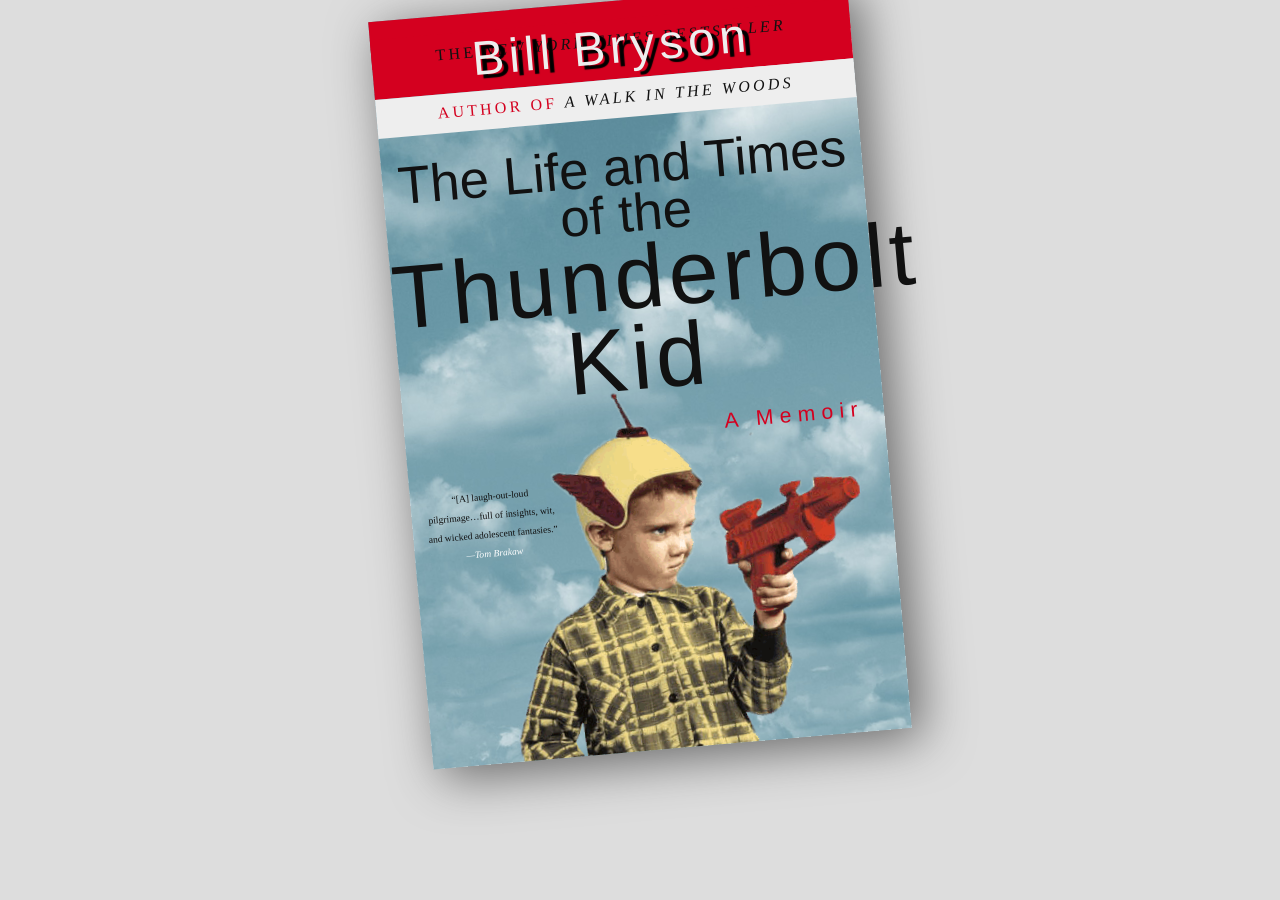
<file: lesson-9/index.html>
<!DOCTYPE html>
<html lang="en">
	<head>
		<meta charset="utf-8" />
		<title>The Life and Times of the Thunderbolt Kid</title>
		<link href="css/normalize.css" rel="stylesheet" />
		<!-- Either use @import OR <link> for external web fonts, NOT both! -->
		<link href="css/custom.css" rel="stylesheet" />
	</head>
	<body>
		<header>
				<p>The <em>New York Times Bestseller</em></p>
				<address>Bill Bryson</address>
				<p>Author of <em>A Walk In The Woods</em></p>
				<h1>The Life and Times of the <strong>Thunderbolt Kid</strong> <em>A Memoir</em></h1>
		</header>
		<blockquote>
			<p><q>[A] laugh-out-loud pilgrimage&hellip;full of insights, wit, and wicked adolescent fantasies.</q> <cite>&mdash;Tom Brakaw</cite></p>
		</blockquote>
		<figure>
			<img src="images/kid_gun.png" alt="The Thunderbolt Kid">
		</figure>
		<footer>
		</footer>
	</body>
</html>
</file>
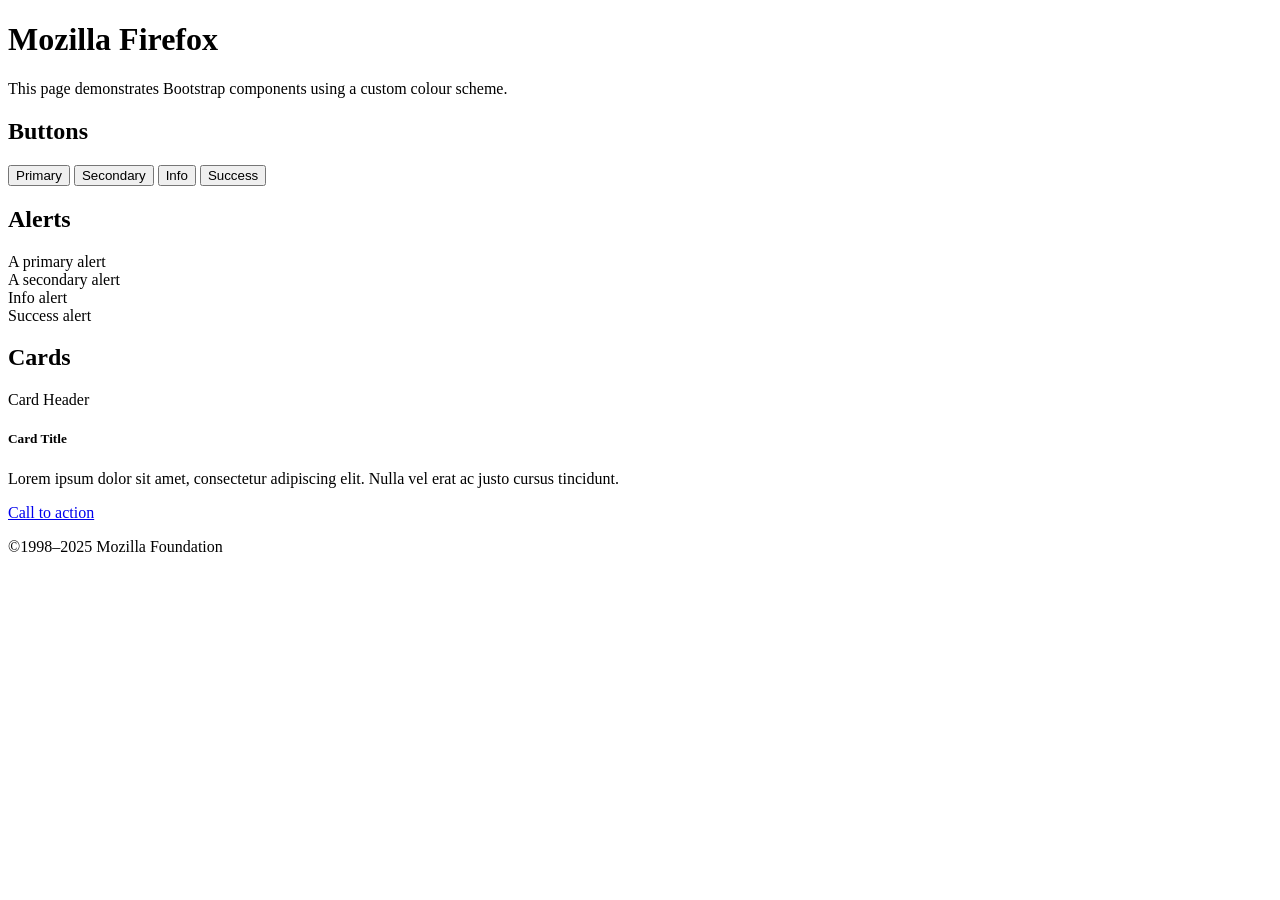
<file: lesson-13/my-app/index.html>
<!DOCTYPE html>
<html lang="en">
<head>
  <meta charset="UTF-8" />
  <meta name="viewport" content="width=device-width, initial-scale=1" />
  <title>Sass and Bootstrap | COMP2081 Lesson 13</title>
  <!-- STEP 1: Edit settings.json in VSCode to have the SASS Compiler point to lesson-13/my-app/css for the source/destination - and reload the extension so the change takes effect -->
  <!-- STEP 2: Link to the CSS file that will eventually be generated by the SASS compiler, then proceed to my-app/scss/_brand.scss for the next step. -->
  <link rel="stylesheet" href="" />
</head>
<body class="p-4">

  <header class="mb-4">
    <h1 class="text-primary">Mozilla Firefox</h1>
    <p class="lead">This page demonstrates Bootstrap components using a custom colour scheme.</p>
  </header>

  <section class="mb-4">
    <h2>Buttons</h2>
    <button class="btn btn-primary">Primary</button>
    <button class="btn btn-secondary">Secondary</button>
    <button class="btn btn-info">Info</button>
    <button class="btn btn-success">Success</button>
  </section>

  <section class="mb-4">
    <h2>Alerts</h2>
    <div class="alert alert-primary">A primary alert</div>
    <div class="alert alert-secondary">A secondary alert</div>
    <div class="alert alert-info">Info alert</div>
    <div class="alert alert-success">Success alert</div>
  </section>

  <section class="mb-4">
    <h2>Cards</h2>
    <div class="card w-50 mb-3">
      <div class="card-header bg-primary text-white">Card Header</div>
      <div class="card-body">
        <h5 class="card-title">Card Title</h5>
        <p class="card-text">
          Lorem ipsum dolor sit amet, consectetur adipiscing elit. Nulla vel erat ac justo cursus tincidunt.
        </p>
        <a href="#" class="btn btn-primary">Call to action</a>
      </div>
    </div>
  </section>

  <footer class="mt-5 text-muted">
    <p>©1998–2025 Mozilla Foundation</p>
  </footer>

</body>
</html>
</file>
<file: assignment-1/css/style.css>
/*  Assignment 1 */
/* www.rgbbirdflop.com is the website i used for colors*/

body {
  margin: 0;
  line-height: 1.5;
  background: #fff;
  color: #1b3768;
  font-family: "Libre Franklin";
}h1,h2,h3,.brand {
  font-family: "Marcellus";
  font-weight: normal;
}

a {
  color: #1b3768;
}

img {
  max-width: 100%;
  height: auto;
}


header {
  display: flex;
  flex-flow: row wrap;
  justify-content: flex-start;
  align-items: center;
  padding: 1rem 5%;
  border-bottom: 1px solid #e3e7ef;
}

.main-nav {
  flex-basis: 100%;
}

.main-nav ul {
  display: flex;
  flex-flow: row wrap;
  justify-content: center;
  gap: 1rem;
  padding: 0;
  list-style: none;
}

.main-nav a {
  display: block;
  padding: 0.5rem 0;
  text-align: center;
  text-decoration: none;
}

.main-nav a:hover {
  border-bottom: 2px solid #1b3768;
}

.main-nav .nav-button {
  padding: 0.5rem 1rem;
  background: #1b3768;
  color: #fff;
}

.brand {
  display: flex;
  align-items: center;
  gap: 0.75rem;
}

.brand img {
  width: 40px;
}

main {
  display: grid;
  grid-template-columns: 1fr;
  grid-template-areas:
    "welcome"
    "services"
    "process"
    "arms"
    "visit";
  gap: 3rem;
  padding: 2rem 5%;
}

.welcome {
  grid-area: welcome;
  text-align: center;
}

.services {
  grid-area: services;
}

.cards {
  display: grid;
  grid-template-columns: 1fr;
  gap: 1.5rem;
}

.cards article {
  padding: 1.5rem;
  border: 1px solid #e3e7ef;
}

.cards article:first-child {
  background: #1b3768;
  color: #fff;
}

.process {
  grid-area: process;
  background: #eef1f6;
  padding: 2rem;
}

.steps {
  display: flex;
  flex-flow: row wrap;
  gap: 1.5rem;
  margin: 0;
  padding: 0;
  list-style: none;
}

.steps li {
  flex-grow: 1;
  flex-basis: 12rem;
  border-top: 2px solid #1b3768;
}

.arms {
  grid-area: arms;
  display: grid;
  grid-template-columns: 1fr;
  gap: 2rem;
  align-items: center;
}

.arms figure {
  margin: 0;
  text-align: center;
}

.arms img {
  max-width: 250px;
}

.arms figcaption {
  font-size: 0.875rem;
  font-style: italic;
}

.visit {
  grid-area: visit;
  background: #1b3768;
  color: #fff;
  padding: 2rem;
}

footer {
  display: flex;
  flex-flow: row wrap;
  justify-content: space-between;
  align-items: center;
  gap: 1rem;
  padding: 1.5rem 5%;
  border-top: 1px solid #e3e7ef;
}

@media screen and (min-width: 768px) {
  .main-nav {
    flex-basis: auto;
    margin-left: auto;
  }

  .main-nav ul {
    display: flex;
    gap: 1.5rem;
  }
  .cards {
    grid-template-columns: repeat(3, 1fr);
  }

  .arms {
    grid-template-columns: 1fr 2fr;
  }
}

@media screen and (min-width: 1024px) {
  main {
    grid-template-columns: 2fr 1fr;
    grid-template-areas:
      "welcome  welcome"
      "services services"
      "process  process"
      "arms     visit";
  }

  .cards {
    grid-template-columns: 2fr 1fr;
  }

  .cards article:first-child {
    grid-row: 1 / 3;
  }

  .arms p {
    column-count: 2;
    column-gap: 5%;
    column-rule: 1px solid #e3e7ef;
  }
}
</file>
<file: lesson-11/css/styles.css>
@charset "utf-8";

/* This lesson is adapted from the outstanding tutorial called "Advanced Grid Properties" at The Odin Project (https://www.theodinproject.com/lessons/node-path-intermediate-html-and-css-advanced-grid-properties#introduction) */
 
html {
    font-family: sans-serif;
}
main {
    width: 80%;
}

/* The <section> element in the <main> will be the grid container */
main > section {
    /* STEP 1: Set up the grid */
    
    
    /* STEP 2: Let's allow the user to resize the grid container so we can see the responsive behavior */
    
    
    /* STEP 3: Add overflow auto so that the grid container enables scrolling if it is resized to be too small to contain the grid items */
    
    
    /* STEP 4: Add a gap between grid items so we can better see how the items are being arranged inside the grid container */
    
    background-color: lightgrey;
    padding: 5px;
    
    /* STEP 5: Set up a basic grid with 2 rows and 5 columns */
    
    
    /* STEP 6: Let's optimize the code with the CSS repeat() function */
    
    
    /* STEP 7: Now change the fixed width and height of the rows and columns to fractional units (fr) */
    
    
    /* STEP 8: Offer twice as much space to the first 2 columns as is offered to the remaining 3 */
    
    /* Notice when you shrink the width of the grid container, there is a minimum size for each grid item? This is the min-content (very useful CSS property) */

    /* STEP 9: Let's be more prescriptive with height and width of the grid items - apply min() and max() */
    
    /* min() is essentially setting a max-height, and max() is effectively setting a min-height */

    /* STEP 10: Alternatively, we can set minimum and maximum limits within which the columns or rows can expand or contract with minmax() - this is a CSS Grid-specific property/function */
    
    /* Note that we reverted back to fr units for the rows - this allows the rows to expand in height if they can, but not to shrink to less than min-content */

    /* STEP 11: If there is an ideal width you would like to specify, but within upper and lower limits, use clamp() */
    

    /* STEP 12: What if you wanted the layout to feature a dynamic number of columns? The auto-fit and auto-fill parameters of the repeat() function can help - avoiding the need for extensive @media queries */
    

    /* STEP 13: Combining auto-fit with minmax() will enable an even more adaptive grid layout experience */
    

    /* STEP 14: Try auto-fill instead - the difference is subtle but make the change, then observe the behavior using the grid display in the browser dev tools */
    
}

/* Each of the <article> elements inside the parent <section> element will be our grid items */
main > section > article {
    padding: 5px;
    background-color: white;
}
</file>
<file: lesson-6/css/custom.css>
/* Custom CSS */
</file>
<file: lesson-9/css/custom.css>
/* Custom CSS */
/* STEP 2a: Use Google Web Fonts API to attach the "Lobster" font - note that there are two methods: Standard and @import (https://fonts.google.com/) */

/* /* STEP 3a: Use the font face kit at Font Squirrel to generate @font-face for HoneyScript Light (https://www.dafont.com/Honey-Script.font) - Read the legal disclaimer at the bottom of the home page - it is your legal responsibility to check the terms of use for fonts (open the generated stylesheet.css) */


/* STEP 4a: Use the font face kit at Font Squirrel to generate @font-face for "Komika Title Regular" (https://www.fontsquirrel.com/fonts/komika-title) - a better fit than "Lobster" - only generate the WOFF and WOFF2 versions of the font */


/* STEP 5: Use the provided font, "Sign Painter Upright" for the author's name, and for the title of the book as they are the precise font used in the book cover design - please don't use this font outside of this class, as we have purchased a license for the educational use of this font only within the scope of this particular class (https://houseind.com/hi/signpainter) */

/* STEP 5a: Create the @font-face rule for "Sign Painter Upright" */


* {
	margin: 0;
	padding: 0;
}
html	{
	height: 100%;
	background: #ddd;
}
body {
	/* STEP 1: Set base font settings to 120% font-size, 1.4 line-height, Futura (font-style, font-variant, font-weight, font-size, line-height, and font-family) (https://developer.mozilla.org/en-US/docs/Web/CSS/font) */
	;
	color: #111;
	width: 480px;
	margin: 0 auto;
	min-height: 100%;
	background: url('../images/sky.jpg');
	transform: rotate(-5deg);
	box-shadow: 10px 10px 50px #666;
	position: relative;
	min-height: 750px;
}
header {
	text-align: center;
}
header p:first-child {
	padding-top: 30px;
	margin-bottom: -30px;
}
header p:first-child, header address {
	background-color: rgb(212, 0, 31);
}
header address {
	/* STEP 2b: Set "Lobster" as the first in the font stack for the author's name */
	font-family: Impact, Arial, sans-serif;
	/* STEP 5b: Replace "Lobster" above with "Sign Painter Upright" as the first font in the stack */
	/* STEP 5d: Size up the font to emulate the original design - note the difference between em and rem (root em) */
	font-size: 3em;
	font-weight: normal;
	font-style: normal;
	letter-spacing: 0.1em;
	color: #eee;
	text-shadow: 6px 4px 1px #000;
	height: 1.25em;
	font-kerning: normal;
	text-rendering: optimizeLegibility;
}
/* STEP 6a: Apply font-kerning to render using the font's native kerning table values - note that this CSS property only applies to OpenType fonts */

/* STEP 6b: To ensure proper font kerning, apply text-rendering: optimizeLegibility; - read the additional notes provided to you by the Font Foundry (House Industries), inside the fonts folder in a file called WebRecommendations.html */
header p {
	text-transform: uppercase;
	letter-spacing: 0.2em;
}
header p:nth-of-type(2) {
	background-color: #eee;
	color: rgb(212, 0, 31);
	padding: 10px;
}
header p:nth-of-type(2) em {
	color: #111;
}
header h1 {
	/* STEP 3b: Set "HoneyScript Light" as the first font in the stack for header h1 */
	font-family: Impact, Arial, sans-serif;
	font-size: 3.3em;
	font-weight: normal;
	line-height: 0.9;
	margin-top: 25px;
}
header h1 strong {
	display: block;
	/* STEP 5c: Set "Sign Painter Upright" as the first font in the stack */
	font-family: Impact, Arial, sans-serif;
	font-size: 1.7em;
	letter-spacing: 0.05em;
	font-weight: normal;
}
header h1 em{
	/* STEP 4b: Set "Komika Title Regular" as the first font in the stack for the phrase "A Memoir" */
	font-family: Impact, Arial, sans-serif;
	font-style: normal;
	color: rgb(212, 0, 31);
	font-size: 0.4em;
	letter-spacing: 0.3em;
	display: block;
	text-align: right;
	margin: 20px;
}
img[alt="The Thunderbolt Kid"] {
	position: absolute;
	right: 25px;
	bottom: 0;

}
blockquote p {
	font-size: 0.6em;
	font-weight: normal;
	width: 27%;
	margin-left: 15px;
	line-height: 2;
	text-align: center;
}
blockquote p cite {
	color: #fff;
	display: block;
}
</file>
